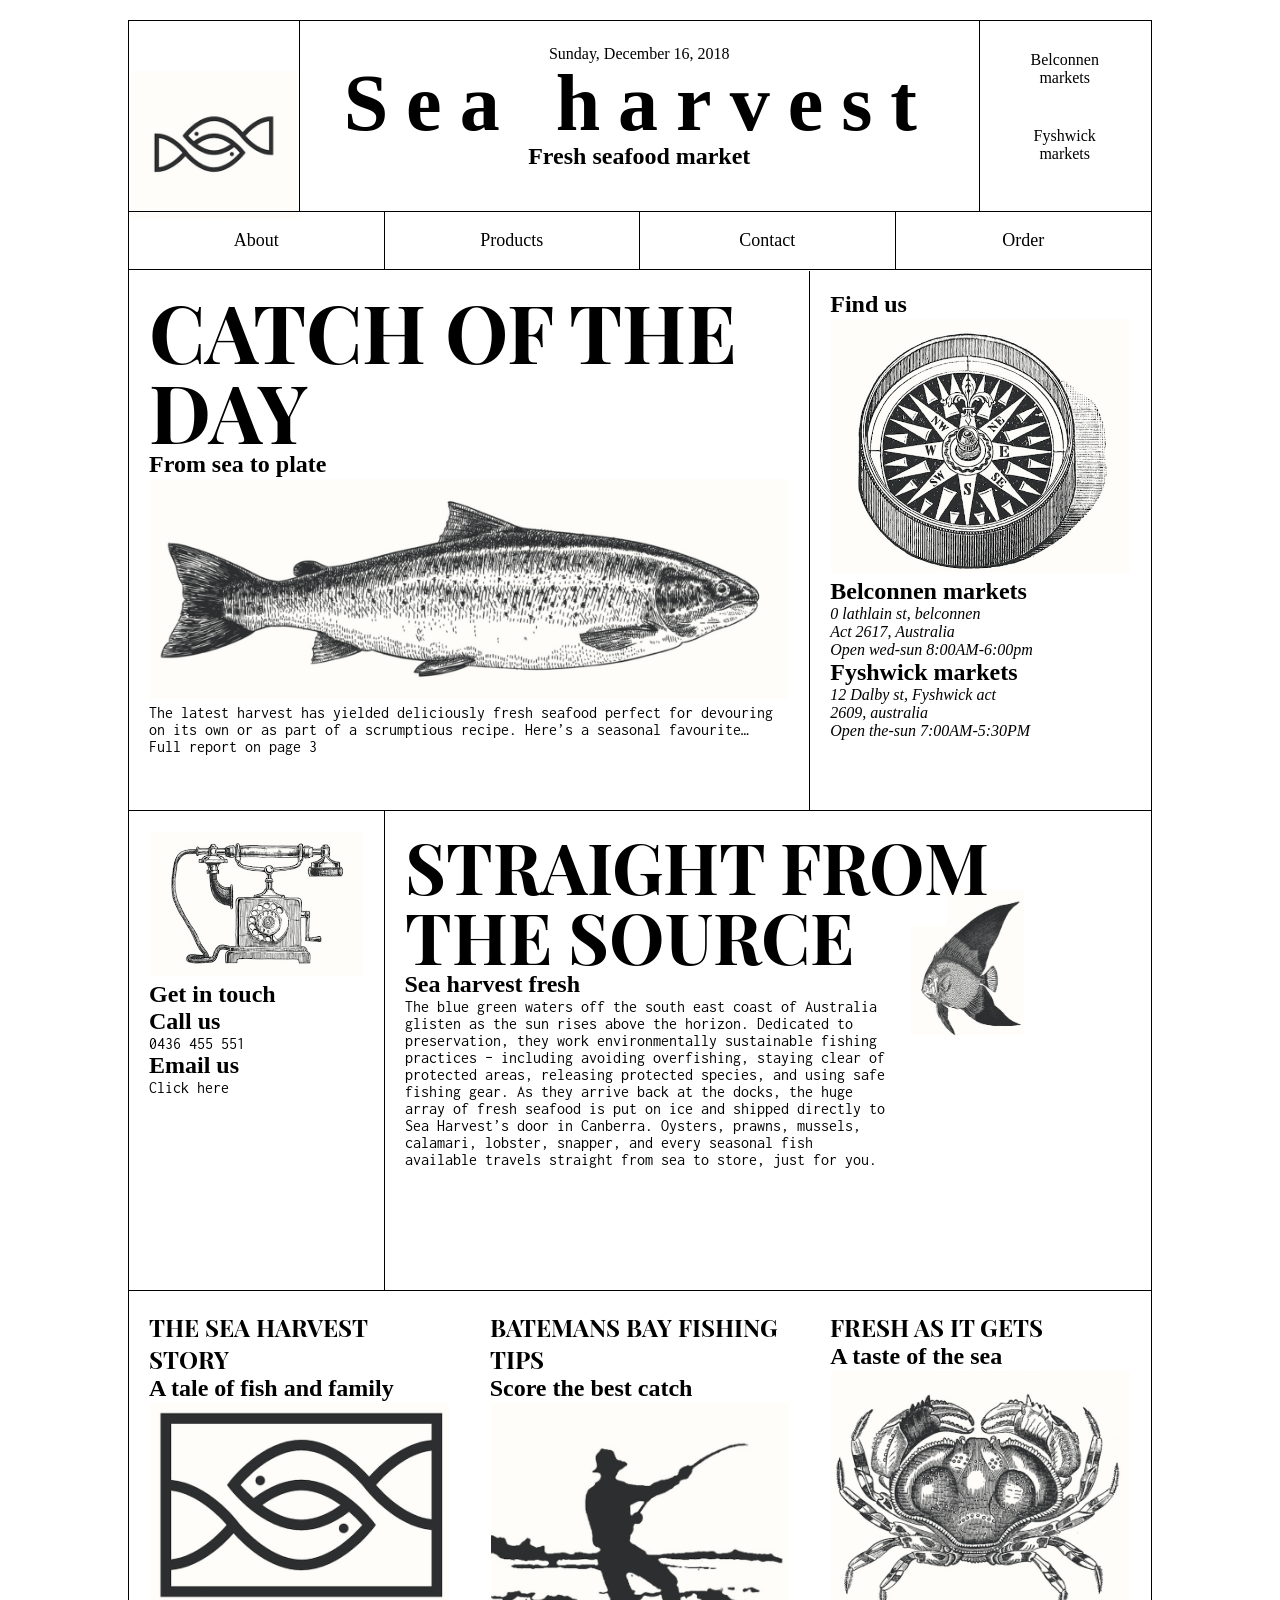
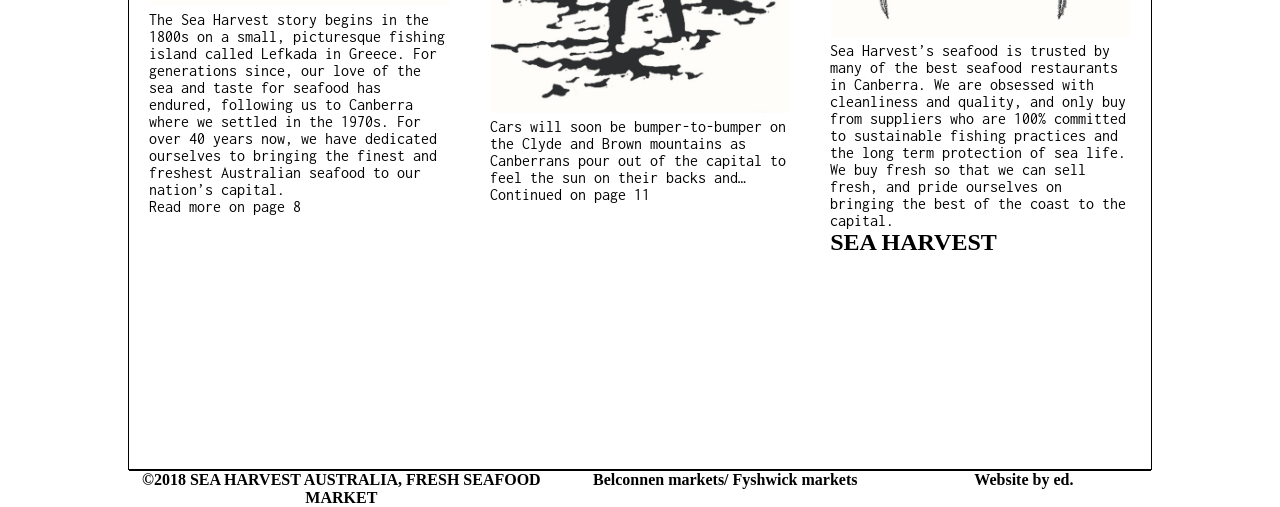
<file: oriolasusanna_examen sheaharvest/index.html>
<!DOCTYPE html>
<html>
<head>
	<title>examen rec.susanna</title>
	<link rel="stylesheet" type="text/css" href="css/style_grid.css">
	<link href="https://fonts.google.com/specimen/Inconsolata 
	" rel="stylesheet">
	<link href="https://fonts.googleapis.com/css?family=Inconsolata" rel="stylesheet">
	<link href="https://fonts.googleapis.com/css?family=Playfair+Display+SC:400,700,900" rel="stylesheet">

	<style type="text/css">
		*{
			margin: 0;
			padding: 0;
			box-sizing: border-box;
		}
		img{
			width: 100%;
		}
		.container{
			width: 1024px;
			margin: auto;
			
		}
		header{
			padding-top: 20px;
		}
		header h1{
			font-size: 80px;
			letter-spacing: 18px;
			line-height: 80px; 
		}
		header .container{
			border: 1px solid black;
			height: 250px;
		}
		header .container div{
			height: 190px;
		}
		header .container div:first-child{
			padding: 50px 2px 0 2px;
		}
		header .container div:nth-child(2){
			padding: 24px 0 0 0;
			border-right: 1px;
			border-left: 1px;
			border-top: 0;
			border-bottom: 0;
			border-color: black;
			border-style: solid;
		}
		header .container div:nth-child(3) p:first-child{
			margin: 30px 0 40px 0;
		}
		nav{
			height: 60px;
			border-top: 1px;
			border-right: 0;
			border-left: 0;
			border-bottom: 0;
			border-color: black;
			border-style: solid;
		}
		nav a{
			height: 58px;
			font-size: 18px;
			color: black;
			text-decoration: none;
			padding: 18px 0 0 0;
		}
		nav a:first-child, nav a:nth-child(2), nav a:nth-child(3){
			border-top: 0;
			border-right: 1px;
			border-left: 0;
			border-bottom: 0;
			border-color: black;
			border-style: solid;
		}
		header, footer{
			text-align: center;
			font-family: 'Isolate';
		}
		/*---------MAIN-------*/
		main .container{
			border-top: 0;
			border-right: 1px;
			border-left: 1px;
			border-bottom: 1px;
			border-color: black;
			border-style: solid;
			height: 1800px;
		}
		main img{
			padding: 1px;
		}
		main .container section{
			padding: 20px;
		}
		main .container section:first-child, main .container section:nth-child(2){
			height: 540px;
		}
		main .container section:nth-child(3), main .container section:nth-child(4){
			height: 480px;
		}
		main .container section:nth-child(5), main .container section:nth-child(6),main .container section:nth-child(7){
			height: 780px
		}
		main .container section:first-child{
			border-top: 0;
			border-right: 1px;
			border-left: 0;
			border-bottom: 1px;
			border-color: black;
			border-style: solid;
		}
		main .container section:nth-child(2){
			border-top: 0;
			border-right: 0;
			border-left: 0;
			border-bottom: 1px;
			border-color: black;
			border-style: solid;
		}
		main .container section:nth-child(3){
			border-top: 0;
			border-right: 1px;
			border-left: 0;
			border-bottom: 1px;
			border-color: black;
			border-style: solid;
		}
		main .container section:nth-child(4){
			border-top: 0;
			border-right: 0;
			border-left: 0;
			border-bottom: 1px;
			border-color: black;
			border-style: solid;
			position: relative;
		}
		main .container section:nth-child(5){
			border-top: 0;
			border-right: 0;
			border-left: 0;
			border-bottom: 1px;
			border-color: black;
			border-style: solid;
			position: relative;
		}
		main .container section:nth-child(6){
			border-top: 0;
			border-right: 0;
			border-left: 0;
			border-bottom: 1px;
			border-color: black;
			border-style: solid;
			position: relative;
		}
		main .container section:nth-child(7){
			border-top: 0;
			border-right: 0;
			border-left: 0;
			border-bottom: 1px;
			border-color: black;
			border-style: solid;
			position: relative;
		}
		main .container section:first-child h1{
			font-size: 80px;
			line-height: 80px;
		}
		main .container section:nth-child(4) img{
			position: absolute;
			z-index: -5;
			right: 20px;
			top: 20px;
		}
		main .container section:nth-child(4) h1{
			width: 600px;
			font-size: 70px;
			line-height: 70px;
		}
		main p{
			font-family: 'Inconsolata'
		}
		section hgroup h1{
			font-weight: 700;
			text-transform: uppercase;
			font-family: 'Playfair Display SC', serif;
		}
	</style>
</head>
<body>
	<header>
		<div class="container">
			<div class="col-2">
				<img src="img/logo1.png">
			</div>
			<div class="col-8">
				<date>Sunday, December 16, 2018</date>
				<h1>Sea harvest</h1>
				<h2>Fresh seafood market</h2>
			</div>
			<div class="col-2">
				<p>Belconnen <br>markets</p>
				<p>Fyshwick <br>markets</p>
			</div>
			<nav class="col-12">
					<a class="col-3" href="#">About</a>
					<a class="col-3" href="#">Products</a>
					<a class="col-3" href="#">Contact</a>
					<a class="col-3" href="#">Order</a>
			</nav>
		</div>
	</header>
	<main>
		<div class="container">
			<!---/fila1--->
			<section class="col-8">
				<hgroup>
					<h1>Catch of the day</h1>
					<h2>From sea to plate</h2>
				</hgroup>
				<img src="img/seaharvest_img_09.png">
				<p>The latest harvest has yielded deliciously fresh seafood perfect for devouring on its own or as part of a scrumptious recipe. Here’s a seasonal favourite…</p>
				<p>Full report on page 3</p>
			</section>
			<section class="col-4">
					<h1>Find us</h1>
					<img src="img/seaharvest_img_07.png">
					<h2>Belconnen markets</h2>
					<address>
						0 lathlain st, belconnen<br>
						Act 2617, Australia<br>
						Open wed-sun 8:00AM-6:00pm<br>
					</address>
					<h2>Fyshwick markets</h2>
					<address>
						12 Dalby st, Fyshwick act<br>
						2609, australia<br>
						Open the-sun 7:00AM-5:30PM<br>
					</address>
			</section>
			<!---/fila2--->
			<section class="col-3">
				<img src="img/seaharvest_img_17.png">
				<h1>Get in touch</h1>
				<h2>Call us</h2>
				<p>0436 455 551</p>
				<h2>Email us</h2>
				<p>Click here</p>
			</section>
			<section class="col-9">
				<div class="col-8">
					<hgroup>
						<h1>Straight from the source</h1>
						<h2>Sea harvest fresh</h2>
					</hgroup>
					<p>The blue green waters off the south east coast of Australia glisten as the sun rises above the horizon. Dedicated to preservation, they work environmentally sustainable fishing practices – including avoiding overfishing, staying clear of protected areas, releasing protected species, and using safe fishing gear. As they arrive back at the docks, the huge array of fresh seafood is put on ice and shipped directly to Sea Harvest’s door in Canberra. Oysters, prawns, mussels, calamari, lobster, snapper, and every seasonal fish available travels straight from sea to store, just for you.</p>
				</div>
				<img class="col-4" src="img/seaharvest_img_14.png">
			</section>
			<!---/fila3--->
			<section class="col-4">
				<hgroup>
					<h1>The sea harvest story</h1>
					<h2>A tale of fish and family</h2>
				</hgroup>
				<img src="img/seaharvest_img_25.png">
				<p>The Sea Harvest story begins in the 1800s on a small, picturesque fishing island called Lefkada in Greece. For generations since, our love of the sea and taste for seafood has endured, following us to Canberra where we settled in the 1970s. For over 40 years now, we have dedicated ourselves to bringing the finest and freshest Australian seafood to our nation’s capital.</p>
				<p>Read more on page 8</p>
			</section>
			<section class="col-4">
				<hgroup>
					<h1>Batemans bay fishing tips</h1>
					<h2>Score the best catch</h2>
				</hgroup>
				<img src="img/seaharvest_img_28.png">
				<p>Cars will soon be bumper-to-bumper on the Clyde and Brown mountains as Canberrans pour out of the capital to feel the sun on their backs and…</p>
				<p>Continued on page 11</p>
			</section>
			<section class="col-4">
				<hgroup>
					<h1>Fresh as it gets</h1>
					<h2>A taste of the sea</h2>
				</hgroup>
				<img src="img/seaharvest_img_22.png">
				<p>Sea Harvest’s seafood is trusted by many of the best seafood restaurants in Canberra. We are obsessed with cleanliness and quality, and only buy from suppliers who are 100% committed to sustainable fishing practices and the long term protection of sea life. We buy fresh so that we can sell fresh, and pride ourselves on bringing the best of the coast to the capital.</p>
				<h1><bold>SEA HARVEST</h1>
			</section>
		</div>
	</main>
	<footer>
		<div class="container">
			<h4 class="col-5">©2018 SEA HARVEST AUSTRALIA, FRESH SEAFOOD MARKET</h4>
			<h4 class="col-4">Belconnen markets/ Fyshwick markets</h4>
			<h4 class="col-3">Website by ed.</h4>
		</div>
	</footer>
</body>
</html
</file>
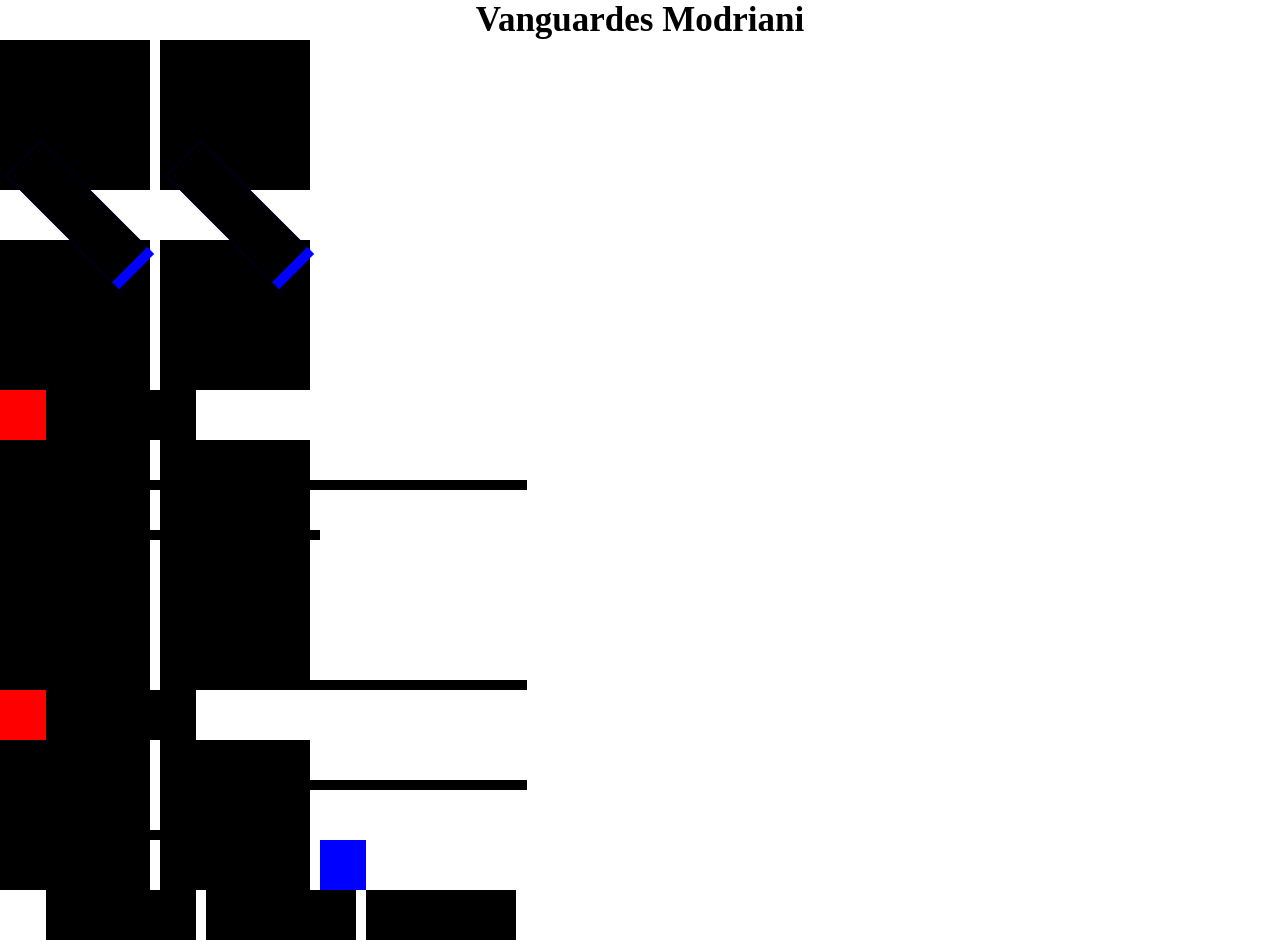
<file: vanguardies/index.html>
<!DOCTYPE html>
<html>
<head>
	<title>VAngardes</title>
	<link rel="stylesheet" type="text/css" href="css/style_grid.css">
	<style type="text/css">
		*{
			margin: 0;
			padding: 0;
			box-sizing: border-box;
		}
		html, body{
			width: 100%;
			height: 100%;
		}
		main{
			width: 550px;
		}
		.cuadrado {
  width:25%;
  height:0;
  padding-top:25%;
  position:alignment-baseline: ;
  background:red;
}
		section{
			height: 50px;
			padding: 10px 10px 0 0; 
		}
		header{
			z-index: 3;
			position: relative;
			text-align: center;
		}
		h1{
			font-family:'times', serif;
			font-size:35px;
			color: black;
			background-image: red: (red 50%,red 80%);
		}
		.rojo{
			background: red;
			transform: (15deg);
			animation: agrandar 1s infinite;
		}
		.azul{
			background: blue;
			animation: direction 3s ease-out-in infinite;
			animation-direction: normal;
		}
		.azul{
			background: blue;
			animation: direction 3s ease-in-out infinite;
			animation-direction: normal;
		}
		.azul1{
			background: blue;
			transform: rotate(45deg);
			animation: agrandar 2s infinite;
			}
		.rojo{
			background: red;
			scale(0, 50);
			animation: agrandar 2s infinite;
		}

		}
		.blanco{
			background: white;
		}
		.blanco1{
			background: white;
			animation: direction 10s ease-in-out infinite;
			animation-direction: normal;
		}
		.fila2, .fila3, .fila8, .fila10, .fila11{
            border-bottom: black 10px solid;
		}
		.fila1, .fila2, .fila3, .fila4, .fila5, .fila6, .fila7, .fila8, .fila9, .fila101, .fila10, .fila11, .fila111, .fila12{
			border-left: black 150px solid;
		}
		.rojo:hover{
			animation-play-state: paused;
		}
		@keyframes girar{
			from{transform: rotate(60deg);
				}
			to{transform: rotate(250deg);
				}
			}
			@keyframes direction {
       0% {transform:translateX(0);}
       100% {transform:translateX(300px);}
      }
      @keyframes agrandar{
			from{transform: rotate(45deg);
			transform: scale(1, 1);}
			to{transform: rotate(270deg);
			transform: scale(1, 10);}
			}
		@media screen and (max-width: 480px){
		body{
			background: blue;
		}
		header, main{
			width: 100%;
			margin: 8px 0 0 0;
		}
	</style>
</head>
<body>
<header>
	<h1>Vanguardes Modriani</h1>
</header>
<main>
	
	
	
	<!--fila4-->
	<section class="col-2 blanco fila4"></section>
	<section class="col-8 blanco fila4"></section>
	<section class="col-1 blanco fila4"></section>
	<section class="col-1 blanco fila4"></section>
	<div class="row"></div>
	<!--fila5-->
	<section class="col-2 blanco fila5"></section>
	<section class="col-8 blanco fila5"></section>
	<section class="col-1 azul1 fila5"></section>
	<section class="col-1 azul1 fila5"></section>
	<div class="row"></div>
	<!--fila6-->
	<section class="col-2 blanco fila6"></section>
	<section class="col-8 blanco fila6"></section>
	<section class="col-1 blanco fila6"></section>
	<section class="col-1 blanco fila6"></section>
	<div class="row"></div>
	<!--fila7-->
	<section class="col-2 blanco fila7"></section>
	<section class="col-8 blanco fila7"></section>
	<section class="col-1 rojo"></section>
	<section class="col-1 blanco fila7"></section>
	<div class="row"></div>
	<!--fila8-->
	<section class="col-2 blanco fila8"></section>
	<section class="col-8 blanco fila8"></section>
	<section class="col-1 blanco fila8"></section>
	<section class="col-1 blanco fila8"></section>
	<div class="row"></div>
	<!--fila9-->
	<section class="col-2 blanco fila9"></section>
	<section class="col-8 blanco fila9"></section>
	<section class="col-1 blanco fila9"></section>
	<section class="col-1 blanco fila9"></section>
	<div class="row"></div>
	<!--fila10-->
	<section class="col-2 blanco fila101"></section>
	<section class="col-8 blanco fila10"></section>
	<section class="col-1 rojo"></section>
	<section class="col-1 blanco fila101"></section>
	<div class="row"></div>
	<!--fila11-->
	<section class="col-2 blanco fila111"></section>
	<section class="col-8 blanco1 fila11"></section>
	<section class="col-1 blanco fila11"></section>
	<section class="col-1 blanco fila111"></section>
	<div class="row"></div>
	<!--fila12-->
	<section class="col-2 blanco fila12"></section>
	<section class="col-1 blanco fila12"></section>
	<section class="col-1 azul"></section>
	<section class="col-1 blanco"></section>
	<section class="col-1 rojo3"></section>
	<section class="col-1 blanco"></section>
	<section class="col-1 amarillo2"></section>
	<section class="col-1 blanco"></section>
	<section class="col-1 blanco fila12"></section>
	<section class="col-1 blanco fila12"></section>
	<section class="col-1 blanco fila12"></section>
	<div class="row"></div>
</main>
</body>
</html>
</file>
<file: oriolasusanna_examen sheaharvest/css/style_grid.css>
[class*="col-"] {
			float: left;
				}
		/*amples*/
		.col-12{
			width: 100%;
		}
		.col-11{
			width: 91.66%;
		}
		.col-10{
			width: 83.33%;
		}
		.col-9{
			width: 75%;
		}
		.col-8{
			width: 66.66%;
		}
		.col-7{
			width: 58.33%;
		}
		.col-6{
			width: 50%;
		}
		.col-5{
			width: 41.66%;
		}
		.col-4{
			width: 33.33%;
		}
		.col-3{
			width: 25%;
		}
		.col-2{
			width: 16.6%;
		}
		.col-1{
			width: 8.33%
		}
		/*marge esquerra*/
		.push-12{
			width: 100%;
		}
		.push-11{
			margin-left: 91.66%;
		}
		.push-10{
			margin-left: 83.33%;
		}
		.push-9{
			margin-left:  75%;
		}
		.push-8{
			margin-left: 66.66%;
		}
		.push-7{
			margin-left: 58.33%;
		}
		.push-6{
			margin-left: 50%;
		}
		.push-5{
			margin-left: 41.66%;
		}
		.push-4{
			margin-left: 33.33%;
		}
		.push-3{
			margin-left: 25%;
		}
		.push-2{
			margin-left: 16.6%;
		}
		.push-1{
			margin-left: 8.33%
		}
		/*margue dreta*/
		.pull-12{
			width: 100%;
		}
		.pull-11{
			margin-right: 91.66%;
		}
		.pull-10{
			margin-right: 83.33%;
		}
		.pull-9{
			margin-right: 75%;
		}
		.pull-8{
			margin-right: 66.66%;
		}
		.pull-7{
			margin-right: 58.33%;
		}
		.pull-6{
			margin-right: 50%;
		}
		.pull-5{
			margin-right: 41.66%;
		}
		.pull-4{
			margin-right: 33.33%;
		}
		.pull-3{
			margin-right: 25%;
		}
		.pull-2{
			margin-right: 16.6%;
		}
		.pull-1{
			margin-right: 8.33%
		}
		.row::after , .row::before .row{
			clear: both;
			display: table;
			content: "" ;		}
</file>
<file: vanguardies/css/style_grid.css>
[class*="col-"]{
			float: left;
		}
		.row::after, .row::before, .row{
			clear: both;
			display: table; 
			content:"";
		}
		/*amples*/
		.col-12{
			width: 100%;
		}
		.col-11{
			width: 91.66%;
		}
		.col-10{
			width: 83.33%;
		}
		.col-9{
			width: 75%;
		}
		.col-8{
			width: 66.66%;
		}
		.col-7{
			width: 58.33%;
		}
		.col-6{
			width: 50%;
		}
		.col-5{
			width: 41.66%;
		}
		.col-4{
			width: 33.33%;
		}
		.col-3{
			width: 25%;
		}
		.col-2{
			width: 16.6%;
		}
		.col-1{
			width: 8.33%;
		}
		/*marge esquerra*/
		}
		.push-11{
			margin-left: : 91.66%;
		}
		.push-10{
			margin-left: : 83.33%;
		}
		.push-9{
			margin-left: 75%;
		}
		.push-8{
			margin-left: 66.66%;
		}
		.push-7{
			margin-left: 58.33%;
		}
		.push-6{
			margin-left: 50%;
		}
		.push-5{
			margin-left: 41.66%;
		}
		.push-4{
			margin-left: 33.33%;
		}
		.push-3{
			margin-left: 25%;
		}
		.push-2{
			margin-left: 16.6%;
		}
		.push-1{
			margin-left: 8.33%;
		}
		/*marge dreta*/
		}
		.pull-11{
			margin-right: 91.66%;
		}
		.pull-10{
			margin-right: 83.33%;
		}
		.pull-9{
			margin-right: 75%;
		}
		.pull-8{
			margin-right: 66.66%;
		}
		.pull-7{
			margin-right: 58.33%;
		}
		.pull-6{
			margin-right: 50%;
		}
		.pull-5{
			margin-right: 41.66%;
		}
		.pull-4{
			margin-right: 33.33%;
		}
		.pull-3{
			margin-right: 25%;
		}
		.pull-2{
			margin-right: 16.6%;
		}
		.pull-1{
			margin-right: 8.33%;
		}
		.row::after, .row::before, .row{
			clear: both;
			display: table; 
			content:"";

		}
</file>
